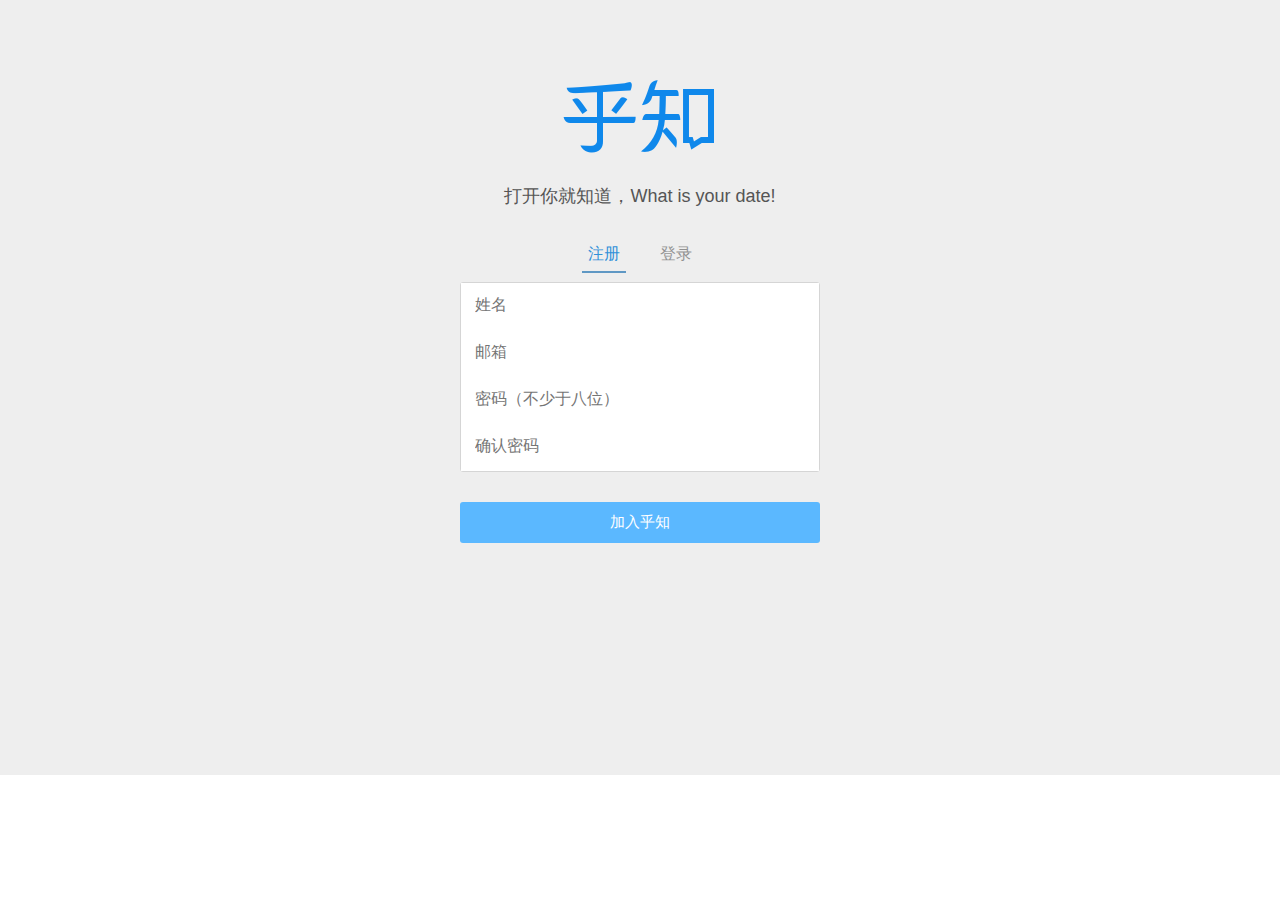
<file: src/main/webapp/log-in.html>
<!DOCTYPE html>
<html lang="en">
<head>
    <meta charset="UTF-8">
    <title>登录页面</title>
    <link rel="stylesheet" href="public/stylesheets/log-in.css">

</head>
<body>
    <article class="log-in-main" >
        <section class="log-in-wrap" >
            <hgroup>
                <h1 class="title">OcNote</h1>
                <h2 class="introdute">打开你就知道，What is your date!</h2>
            </hgroup>

            <section class="index-tab-navs">
                <section class="navs-slider" data-active-index="0">
                    <a class="active" href="#signup">注册</a>
                    <a href="#signin">登录</a>
                    <span class="navs-slider-bar"></span>
                </section>
            </section>
            
            <section class="view active">
                <form class="register">
                    <div class="input-group">
                        <div class="input-wrap">
                            <input class="validate" data-content-type="username"  type="text" placeholder="姓名" maxlength="10">
                            <label></label>
                        </div>
                        
                        <div class="input-wrap">
                            <input class="validate" data-content-type="email" type="email" 
                            placeholder="邮箱">
                            <label></label>
                        </div>

                        <div class="input-wrap">
                            <input class="validate" data-content-type="password" type="password" minlength="8" placeholder="密码（不少于八位）">
                            <label></label>
                        </div>
                        
                        <div class="input-wrap">
                            <input class="validate" data-content-type="reInputPassWord" type="password" placeholder="确认密码">
                            <label></label>
                        </div>

                    
                    </div>
                    
                    <input type="button" value="加入乎知" >
                </form>
            </section>
            
            <section class="view">
                <form class="sign-in">
                    <div class="input-group">
                        <div class="input-wrap">
                            <input class="validate" type="text" placeholder="手机号或邮箱">
                            <label></label>
                        </div>
                        
                        <div class="input-wrap">
                            <input class="validate" type="password" placeholder="密码">
                            <label></label>                          
                        </div>
                    </div>
                    
                    <input type="button" value="登录" >
                </form>
            </section>
    </article>
    <footer></footer>
    <script data-main="public/javascripts/log-in"  src="public/javascripts/require.js" ></script>
</body>
</html>
</file>
<file: src/main/webapp/public/stylesheets/log-in.css>
* {
    outline: none;
    box-sizing: border-box;
}
h1,h2,h3,h4,h5,h6 {
    margin: 0;
    font-size: 100%;
}
body { 
    color: #555;
    padding: 0;
    margin: 0;
    overflow: auto;
    font-family: "Consolas","微软雅黑"; 
    -webkit-user-select: none;
    -moz-user-select: none;
    -ms-user-select: none;
    -o-user-select: none;
    user-select: none;
}

ul {
    list-style: none;
    margin: 0;
    padding: 0;
}
p {
    margin: 0;
    padding: 0;
}

h1,h2 {
    font-size: 100%;
    font-weight: 400;
}

a {
    text-decoration: none;
}

input {
    -webkit-appearance: none;
    -moz-appearance: none;
    appearance: none;
    border: none;
}

/** Consolas **/
@font-face{
    font-family:'Consolas';
    src:url('../font/Consolas.eot');
    src:url('../font/Consolas.eot') format('embedded-opentype'),
    url('../font/Consolas.woff') format('woff'),
    url('../font/Consolas.ttf') format('truetype'),
    url('../font/Consolas.svg') format('svg');font-weight:normal;font-style:normal
}

.log-in-main {
    width: 100%;
    background: #eee;
    min-height: 775px;
}

.log-in-wrap {
    width: 360px;
    height: auto;
    margin: 0 auto;

    padding-top: 80px;

}

.title {
    font-size: 0;
    width: 160px;
    height: 74px;
    margin: 0 100px;
    background: url(../img/huzhi.png) no-repeat;
}

.introdute {
    width: 100%;
    font-size: 18px;
    margin: 30px 0;
    text-align: center;
    
    font-family: arial,"微软雅黑";

    -webkit-font-smoothing: subpixel-antialiased;
    font-smoothing: subpixel-antialiased;
}

.index-tab-navs {
    width: 100%;
    height: 44px;
    text-align: center;

}

.navs-slider {
    position: relative;
    display: inline-block;
    width: 144px;
}

.navs-slider a {
    width: 72px;
    height: 35px;
    
    line-height: 35px;
    color: inherit;
    float: left;
    display: block;
    opacity: 0.6;
}

.navs-slider a:hover {
    opacity: 1;
}

.navs-slider .active {
    opacity: 1;
    color: #3291d9;
}

.navs-slider .navs-slider-bar {
    position: absolute;
    left: 0;
    bottom: 0;
    width: 44px;
    height: 2px;
    background: #5f98c4;
    margin: 0 14px;
    -webkit-transition: .3s;
    -o-transition: .3s;
    transition: .3s;
}

.navs-slider[data-active-index="1"] .navs-slider-bar {
    left: 70px;
}

.view {
    width: 100%;
    display: none;
}

.input-group {
    width: 100%;
    border: 1px solid #d5d5d5;
    border-radius: 3px;
}

.view form {
    width: 100%;
}

.input-wrap {
    position: relative;
}

.input-group .input-wrap input {
    width: 100%;
    height: 47px;
    padding: 11px 14px;
    font-size: 16px;
    font-family: "Consolas","微软雅黑";
    line-height: 20px;
}

.input-group .input-wrap label {
    position: absolute;
    display: block;
    width: auto;
    padding: 0 20px;
    height: 100%;
    top: 0;
    right: 0;

    text-align: center;
    color: #C80000;
    font: 200 14px/50px "微软雅黑";
}

.view form input[type="button"] {
    width: 100%;
    height: 41px;
    background: #5BB8FF;
    color: #fff;

    margin-top: 30px;
    border-radius: 3px;
    font: 400 15px/15px "微软雅黑";
    cursor: pointer;
}

.view form input[type="button"]:hover {
    background: #55ABED;
}

.log-in-main .active {
    display: block;
}
</file>
